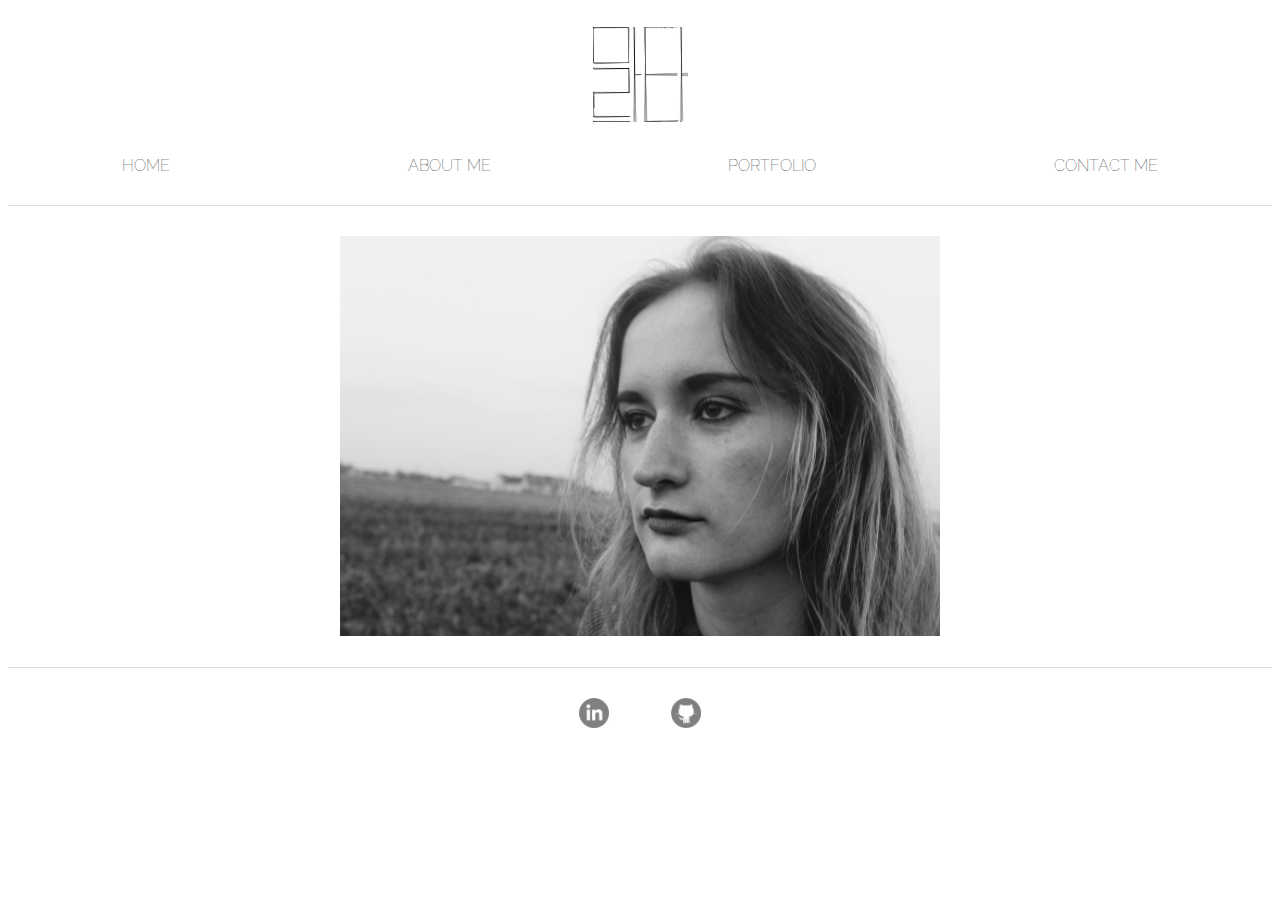
<file: index.html>
<!DOCTYPE html>
<head>
	<title>Marta Szukalska's Portfolio</title>

	<link href="https://fonts.googleapis.com/css?family=Raleway:100,400" rel="stylesheet">
	<link rel="stylesheet" type="text/css" href="index.css">
	<meta content="width=device-width, initial-scale=1" name="viewport" />
</head>
<html>
	<body>
		<br>
		<div>
			<img class="logo" id="logo" src="logo2.png" width=95px />
		</div>

		<div class="navigationBar">
		
			  <a href="index.html">HOME</a>
			  <a href="aboutme.html">ABOUT ME</a>
			  <a href="portfolio.html">PORTFOLIO</a>
			  <a href="contact.html">CONTACT ME</a>
			
		</div>

		<hr></hr>

		<div>
			<img id="mainImage" src="IMG_3020.jpg" width=600px/>	
		</div>
		<br>

		<hr></hr>

		<div class="icons">
			<a class="iconOne" href="https://www.linkedin.com/in/marta-szukalska-476557149/">
				<img id="linkedIn" src="./icons/linkedIn.png" width=30px>
			</a>

			<a class="iconTwo" href="https://github.com/viviengolightly">
				<img id="github" src="./icons/github.png" width=30px>
			</a>
			<!-- <a class="iconThree" href="https://www.facebook.com/marta.szukalska.75">
				<img id="facebook" src="./icons/facebook.png" width=30px>
			</a> -->
			
		</div>
		&nbsp
		&nbsp

	</body>
</html>
</file>
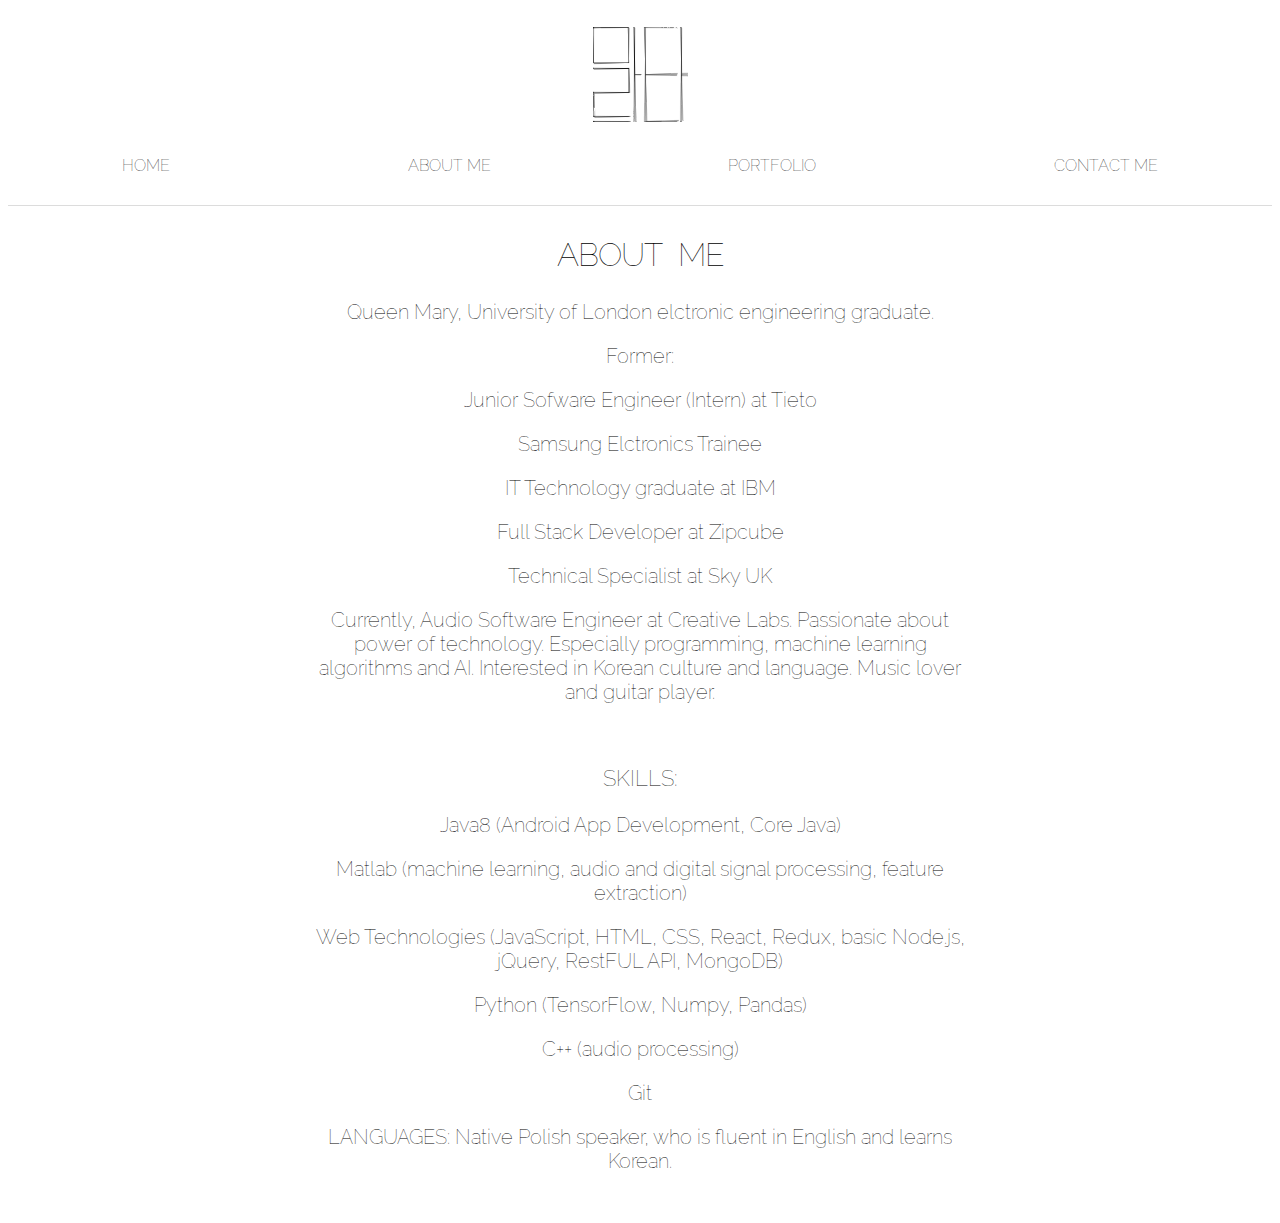
<file: aboutme.html>
<!DOCTYPE html>
<head>
	<title>Marta Szukalska's Portfolio</title>

	<link href="https://fonts.googleapis.com/css?family=Raleway:100,400" rel="stylesheet">
	<link rel="stylesheet" type="text/css" href="index.css">
	<meta content="width=device-width, initial-scale=1" name="viewport" />
</head>
<html>
	<body>
		<br>
		<div>
			<img class="logo" id="logo" src="logo2.png" width=95px />
		</div>

		<div class="navigationBar">
		
			  <a href="index.html">HOME</a>
			  <a href="aboutme.html">ABOUT ME</a>
			  <a href="portfolio.html">PORTFOLIO</a>
			  <a href="contact.html">CONTACT ME</a>
			
		</div>

		<hr></hr>

		<div><h2>ABOUT ME</h2></div>
		<div class="aboutme">
			<p>Queen Mary, University of London elctronic engineering graduate. </p>
			<p>Former:</p>
			<p>Junior Sofware Engineer (Intern) at Tieto</p> 
			<p>Samsung Elctronics Trainee
			<p>IT Technology graduate at IBM
			<p>Full Stack Developer at Zipcube</p>
			<p>Technical Specialist at Sky UK</p>
			<p>
			 Currently, Audio Software Engineer at Creative Labs. Passionate about power of technology. Especially programming, machine learning algorithms and AI. Interested in Korean culture and language. Music lover and guitar player.
			</p>
			<br>
			<p class="link">SKILLS:</p>
			<p>Java8 (Android App Development, Core Java)</p>
			<p>Matlab (machine learning, audio and digital signal processing, feature extraction)</p>
			<p>Web Technologies (JavaScript, HTML, CSS, React, Redux, basic Node.js, jQuery, RestFUL API, MongoDB)</p>
			<p>Python (TensorFlow, Numpy, Pandas)</p>
			<p>C++ (audio processing)</p>
			<p>Git</p>
		
			<p>LANGUAGES: Native Polish speaker, who is fluent in English and learns Korean.</p>
			
		</div>


	</body>
</html>
</file>
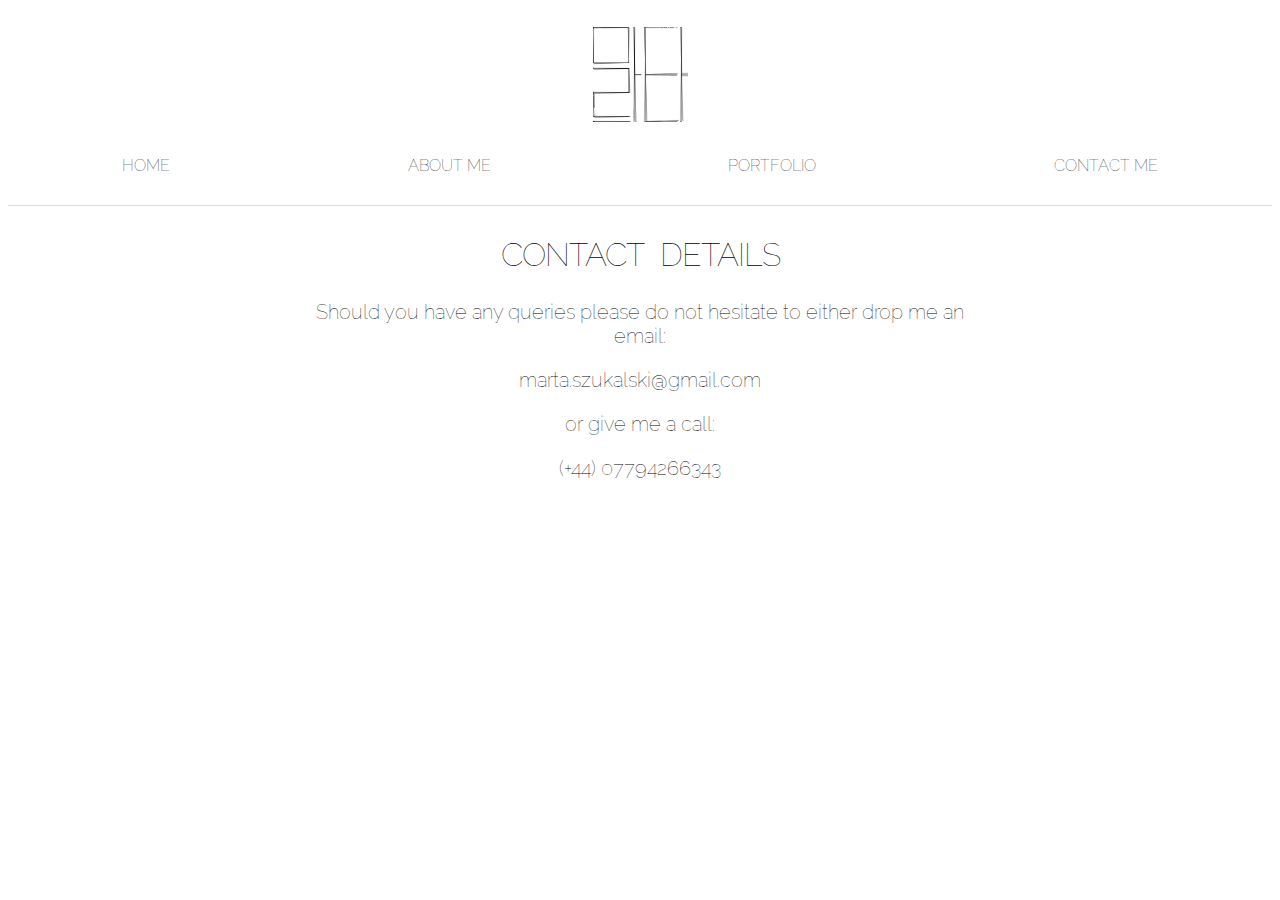
<file: contact.html>
<!DOCTYPE html>
<head>
	<title>Marta Szukalska's Portfolio</title>

	<link href="https://fonts.googleapis.com/css?family=Raleway:100,400" rel="stylesheet">
	<link rel="stylesheet" type="text/css" href="index.css">
	<meta content="width=device-width, initial-scale=1" name="viewport" />
</head>
<html>
	<body>
		<br>
		<div>
			<img class="logo" id="logo" src="logo2.png" width=95px />
		</div>

		<div class="navigationBar">
		
			  <a href="index.html">HOME</a>
			  <a href="aboutme.html">ABOUT ME</a>
			  <a href="portfolio.html">PORTFOLIO</a>
			  <a href="contact.html">CONTACT ME</a>
			
		</div>

		<hr></hr>

		<div><h2> CONTACT DETAILS</h2></div>

		<div class="aboutme">
			<p>Should you have any queries please do not hesitate to either drop me an email:</p>
			<!-- <p>In the case of any queries you can either drop me an email:</p> -->
			<p>marta.szukalski@gmail.com</p>
			<p>or give me a call:</p>
			<p>(+44) 07794266343</p>
		</div>
		
	</body>
</html>
</file>
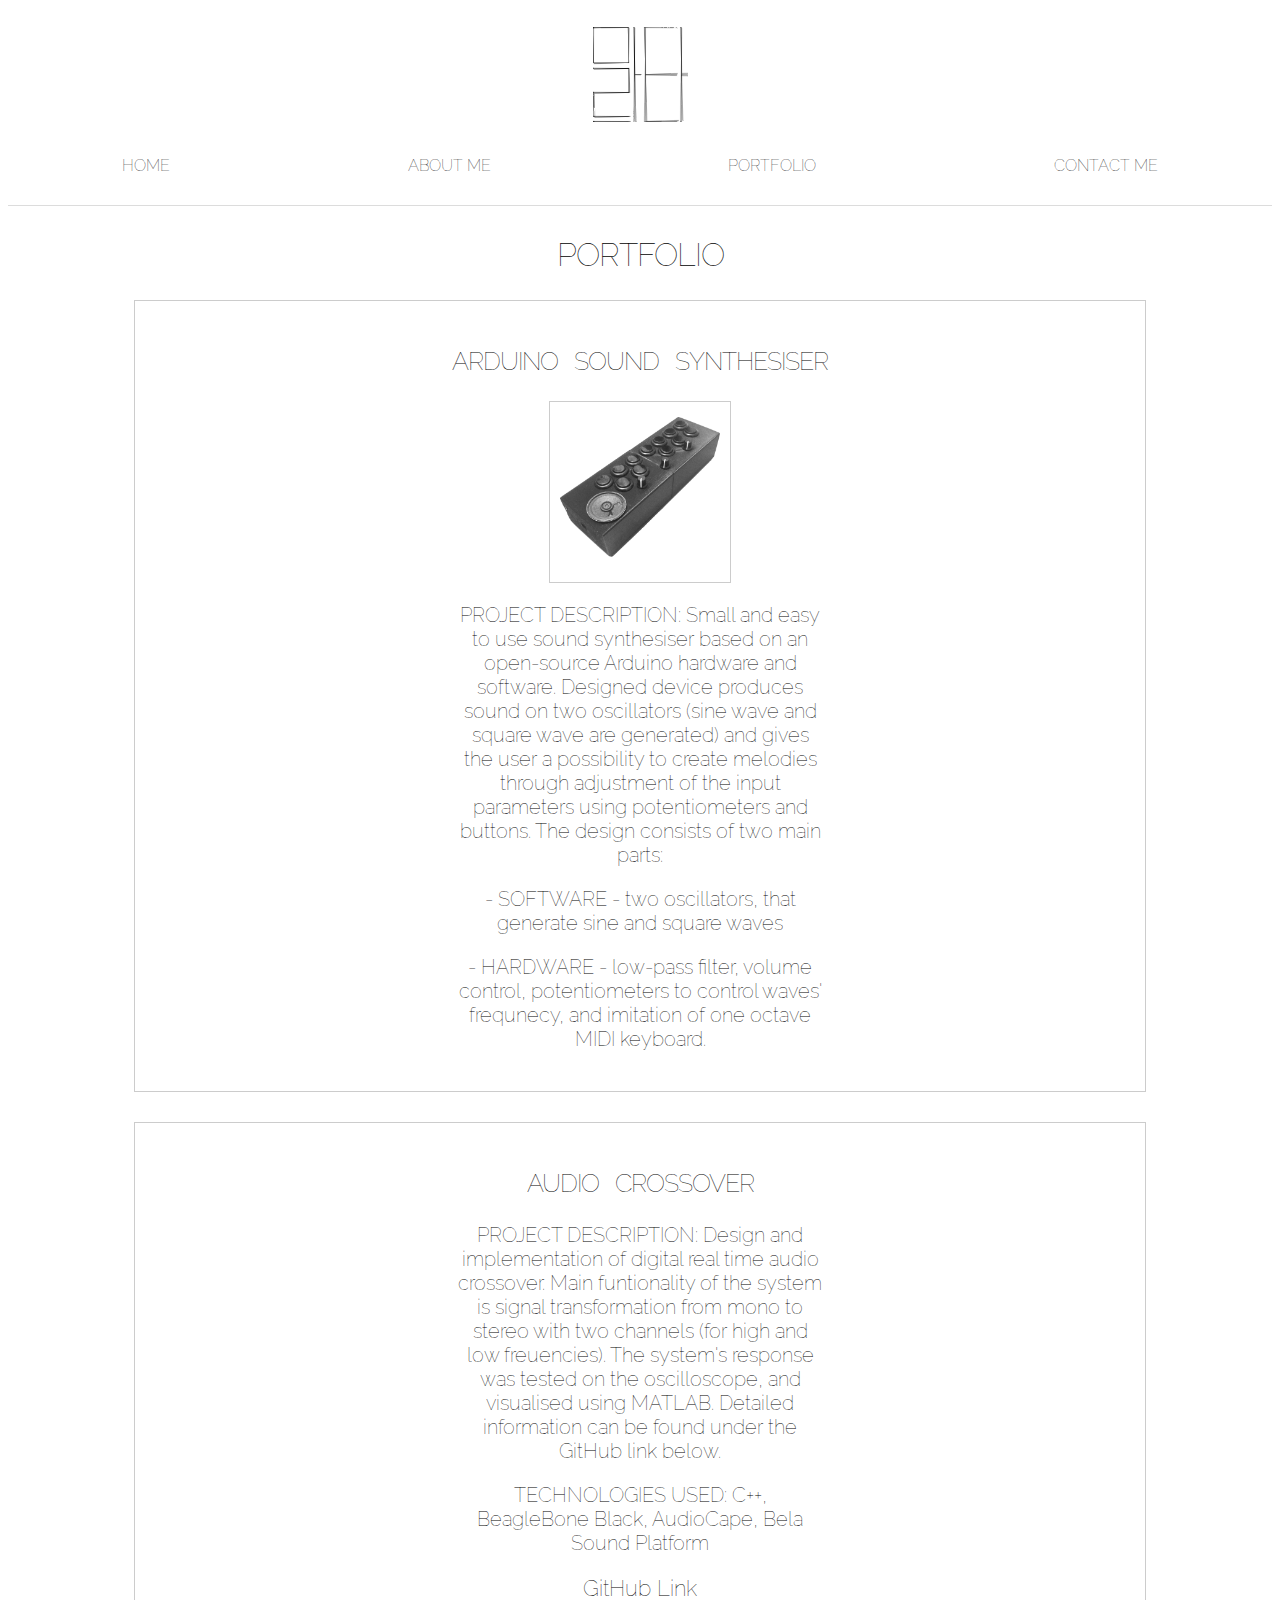
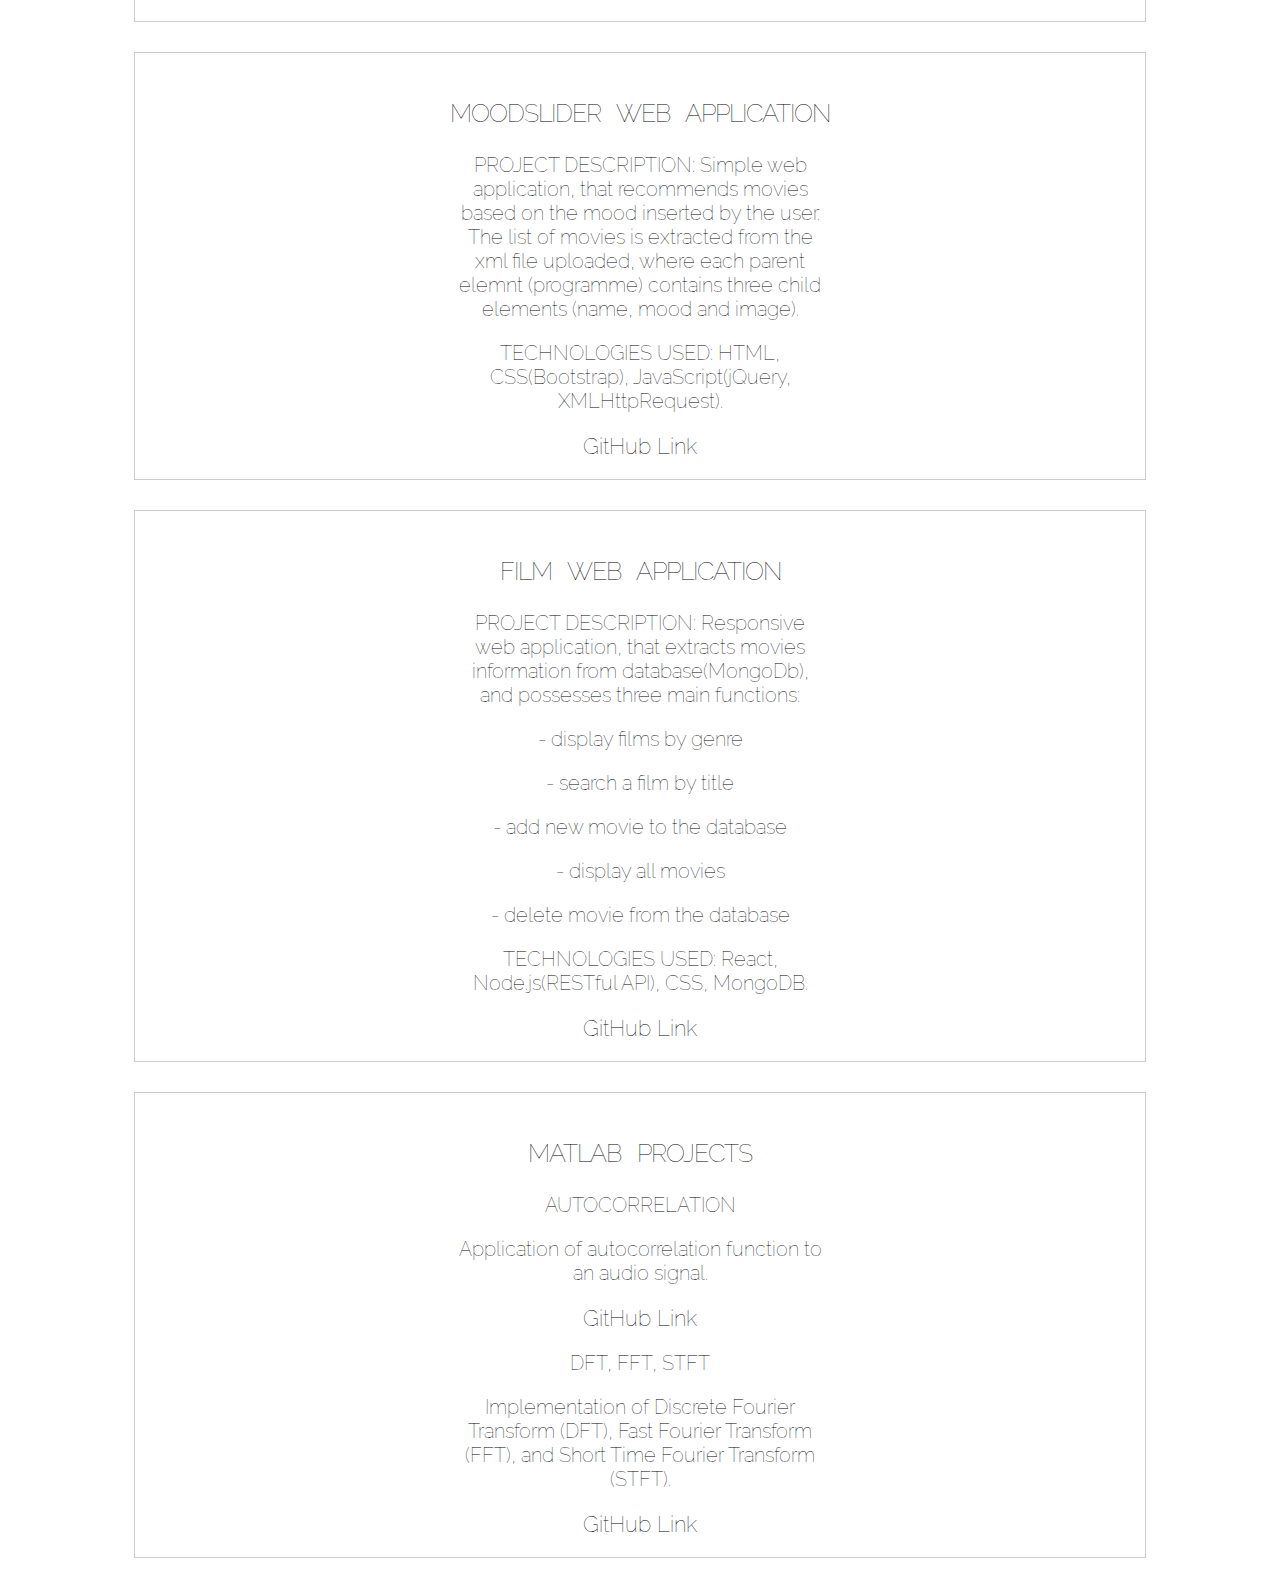
<file: portfolio.html>
<!DOCTYPE html>
<head>
	<title>Marta Szukalska's Portfolio</title>

	<link href="https://fonts.googleapis.com/css?family=Raleway:100,400" rel="stylesheet">
	<link rel="stylesheet" type="text/css" href="index.css">
	<meta content="width=device-width, initial-scale=1" name="viewport" />
</head>
<html>
	<body>
		<br>
		<div>
			<img class="logo" id="logo" src="logo2.png" width=95px />
		</div>

		<div class="navigationBar">
		
			  <a href="index.html">HOME</a>
			  <a href="aboutme.html">ABOUT ME</a>
			  <a href="portfolio.html">PORTFOLIO</a>
			  <a href="contact.html">CONTACT ME</a>
			
		</div>

		<hr></hr>

		<div><h2>PORTFOLIO</h2></div>

		<div class="outter">
			<div class="inner">
				<h3>ARDUINO SOUND SYNTHESISER</h3>
				<div class="imgBox">
					<img src="soundsynth.png" width="160px" class="imgStyle">
				</div>

				<p>PROJECT DESCRIPTION: Small and easy to use sound synthesiser based on an open-source Arduino hardware and 
				software. Designed device produces sound on two oscillators (sine wave and square wave are generated) and 
				gives the user a possibility to create melodies through adjustment of the input parameters using potentiometers
				and buttons. The design consists of two main parts:</p>
				<p>- SOFTWARE - two oscillators, that generate sine and square waves</p>
				<p>- HARDWARE - low-pass filter, volume control, potentiometers to control waves' frequnecy, and 
				imitation of one octave MIDI keyboard.</p>
			</div>
		</div>

		<div class="outter">
			<div class="inner">
				<h3>AUDIO CROSSOVER</h3>
				<p>PROJECT DESCRIPTION: Design and implementation of digital real time audio crossover. Main 
				funtionality of the system is signal transformation from mono to stereo with two channels
				(for high and low freuencies). The system's response was tested on the oscilloscope, and visualised using 
				MATLAB. Detailed information can be found under the GitHub link below.
				</p>
				<p>TECHNOLOGIES USED: C++, BeagleBone Black, AudioCape, Bela Sound Platform</p>
				<a class="link" href="https://github.com/viviengolightly/AudioCrossover">GitHub Link</a>
			</div>
		</div>

		<div class="outter">
			<div class="inner">
				<h3>MOODSLIDER WEB APPLICATION</h3>
				<p>PROJECT DESCRIPTION: Simple web application, that recommends movies based on 
				the mood inserted by the user. The list of movies is extracted from the 
				xml file uploaded, where each parent elemnt (programme) contains three child elements (name,
				 mood and image). </p>
				<p>TECHNOLOGIES USED: HTML, CSS(Bootstrap), JavaScript(jQuery, XMLHttpRequest).</p>
				<a class="link" href="https://github.com/viviengolightly/Moodslider">GitHub Link</a>
			</div>
		</div>

		<div class="outter">
			<div class="inner">
				<h3>FILM WEB APPLICATION</h3>
				<p>PROJECT DESCRIPTION: Responsive web application, that extracts movies information from
				database(MongoDb), and possesses three main functions: </p>
				<p>- display films by genre</p>
				<p>- search a film by title </p>
				<p>- add new movie to the database</p>
				<p>- display all movies</p>
				<p>- delete movie from the database</p>
				<p>TECHNOLOGIES USED: React, Node.js(RESTful API), CSS, MongoDB.</p>
				<a class="link" href="https://github.com/viviengolightly/filmapp">GitHub Link</a>
			</div>
		</div>

		<div class="outter">
			<div class="inner">
				<h3>MATLAB PROJECTS</h3>
				<p>AUTOCORRELATION</p>
				<p>Application of autocorrelation function to an audio signal.</p>
				<a class="link" href="https://github.com/viviengolightly/AudioAutocorrelation/blob/master/Autokorelacja.m">GitHub Link</a>

				<p>DFT, FFT, STFT</p>
				<p>Implementation of Discrete Fourier Transform (DFT), Fast Fourier Transform (FFT), 
				and Short Time Fourier Transform (STFT).</p>
				<a class="link" href="https://github.com/viviengolightly/TarnsformMethods">GitHub Link</a>
			</div>
		</div>
		


	</body>
</html>
</file>
<file: index.css>
body{
    color: black;
    font-family: 'Raleway', sans-serif;
    text-align: center;

}

a{
    color: black;
    text-decoration: none;
    font-weight: lighter;
}

a:hover{
    color: black;
    /*background: Gainsboro;*/
    text-decoration: line-through;
    font-weight: lighter;
}

h2{
    font-weight: lighter;
    font-size: 200%;
    letter-spacing: -1px;
    word-spacing: 10px;
}

h3{
    font-weight: lighter;
    font-size: 150%;
    letter-spacing: -1px;
    word-spacing: 10px;
    font-size: 25px;
}

p{
    text-align: center;
    font-weight: lighter;
    margin-left: 300px;
    margin-right: 300px;
    font-size: 20px;

}



.navigationBar{
    margin-top: 30px;
    margin-bottom: 30px;
    display: grid;
    grid-column-gap: 10px;
    grid-template-columns: auto auto auto auto;
}

.icons{
    margin-right: 100px;
    margin-left: 100px;
    display: grid;
    grid-template-columns: auto auto auto auto auto auto auto auto auto auto auto auto auto auto auto auto;
}

.iconOne{
    grid-column-start: 8;
    grid-column-end: 8;
}

.iconTwo{
    grid-column-start: 9;
    grid-column-end: 9;
}

/*.iconThree{
    grid-column-start: 6;
    grid-column-end: 6;
}*/


hr { background-color: Gainsboro; height: 1px; border: 0; margin-bottom: 30px; }


#mainImage{
    max-width: 100%;
}

.aboutme{
    margin-bottom: 50px;
}

.outter{
    margin-bottom: 30px;
    justify-content: space-around;
    display: grid;
    grid-template-columns: 80%
}

.inner{
    border: 1px solid rgba(0, 0, 0, 0.2);
    padding: 20px;
    text-align: center;
}

.imgBox{
    border: 1px solid rgba(0, 0, 0, 0.2);
    width: 180px;
    height:180px;
    margin: auto;
}

.imgStyle{
    text-align: center;
    margin-top: 15px;
}

.link{
    font-size: 22px;
}

@media only screen and (max-width: 1000px){
    [class*="navigationBar"]{
         grid-template-columns: 100%;
         margin-bottom: 0px;

    }

    a{
        border-bottom: 1px solid gray;
        margin-bottom: 10px;
    }
    hr{
        height: 0px;
        margin-bottom: 0px;
    }

    p{
         margin-left: 0px;
         margin-right: 0px;
    }
   
}
</file>
